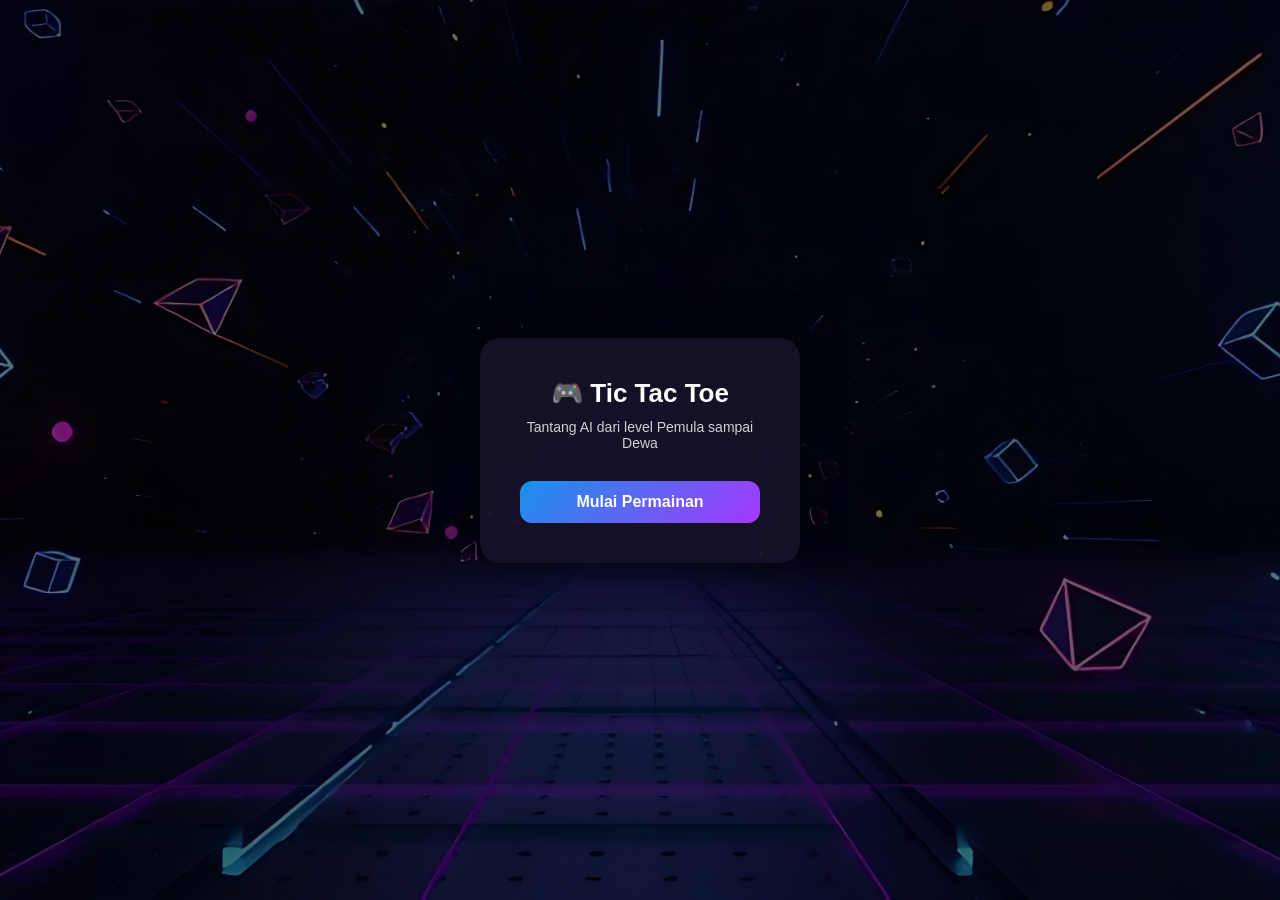
<file: index.html>
<!DOCTYPE html>
<html lang="id">
<head>
    <meta charset="UTF-8">
    <meta name="viewport" content="width=device-width, initial-scale=1.0">
    <title>TicTacToe Games</title>

    <!-- Pakai style yang sama -->
    <link rel="stylesheet" href="style.css">

    <!-- Style khusus halaman index -->
    <style>
        .home {
            min-height: 100vh;
            display: flex;
            align-items: center;
            justify-content: center;
        }

        .home-card {
            background: rgba(23, 18, 42, 0.9);
            padding: 40px;
            border-radius: 20px;
            text-align: center;
            width: 320px;
            box-shadow: 0 0 40px rgba(0,0,0,0.6);
            animation: fadeIn 1s ease;
        }

        .home-card h1 {
            font-size: 26px;
            margin-bottom: 10px;
        }

        .home-card p {
            font-size: 14px;
            opacity: 0.8;
            margin-bottom: 30px;
        }

        .start-btn {
            display: block;
            background: linear-gradient(135deg, #1892EA, #A737FF);
            padding: 12px;
            border-radius: 12px;
            text-decoration: none;
            font-weight: bold;
            transition: transform 0.3s, box-shadow 0.3s;
        }

        .start-btn:hover {
            transform: translateY(-3px) scale(1.03);
            box-shadow: 0 10px 25px rgba(167,55,255,0.4);
        }

        @keyframes fadeIn {
            from {
                opacity: 0;
                transform: translateY(20px);
            }
            to {
                opacity: 1;
                transform: translateY(0);
            }
        }
    </style>
</head>
<body>

    <section class="home">
        <div class="home-card">
            <h1>🎮 Tic Tac Toe</h1>
            <p>Tantang AI dari level Pemula sampai Dewa</p>

            <a href="game.html" class="start-btn">
                Mulai Permainan
            </a>
        </div>
    </section>

</body>
</html>
</file>
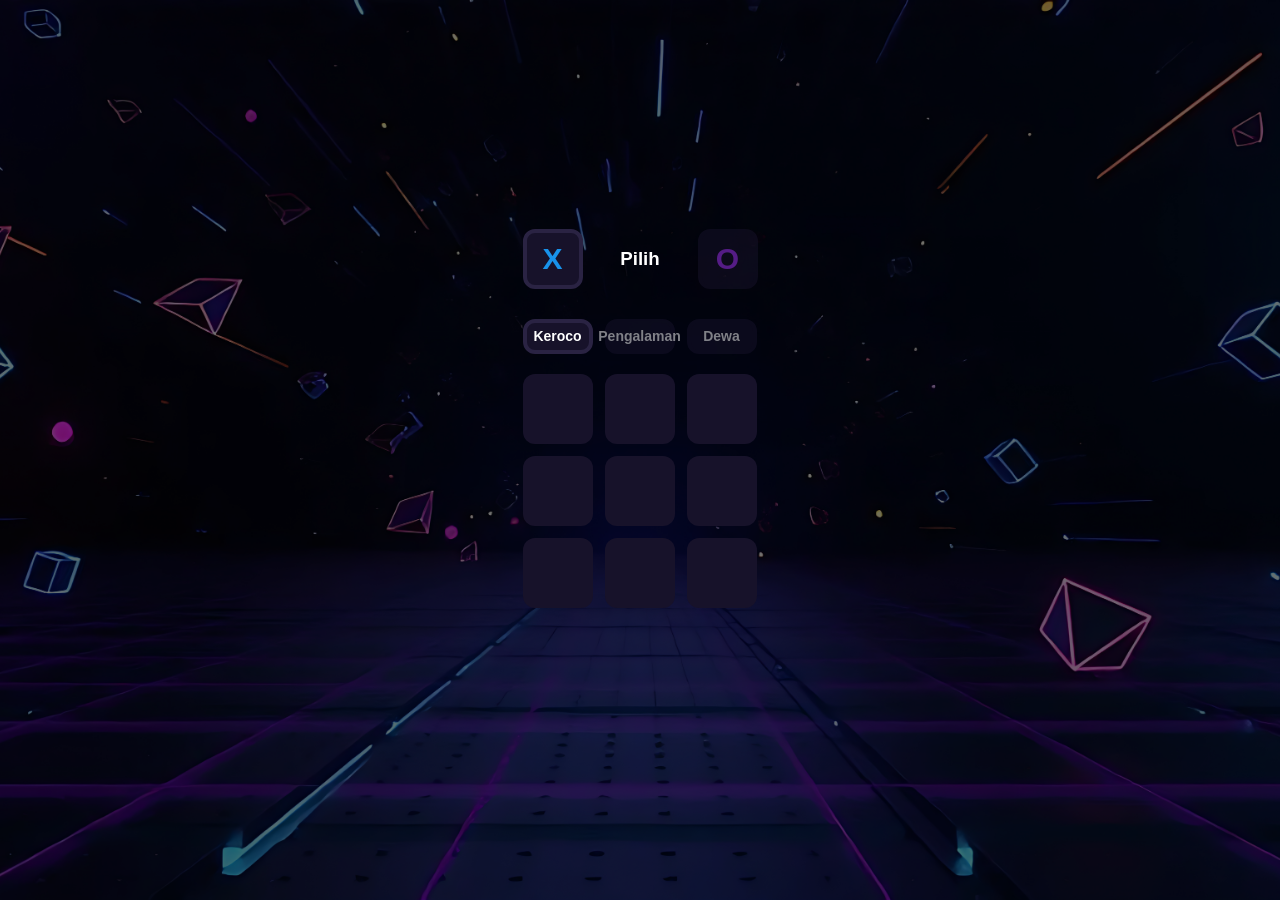
<file: Game.html>
<!DOCTYPE html>
<html lang="en">
<head>
    <meta charset="UTF-8"> 
    <!-- Mengatur encoding agar semua karakter tampil normal -->

    <meta name="viewport" content="width=device-width, initial-scale=1.0">
    <!-- Membuat tampilan responsif di HP -->

    <title>TicTacToe Games</title>

    <link rel="stylesheet" href="style.css">
    <!-- Menghubungkan file CSS -->
</head>
<body>
    
    <main>
        <!-- Container utama (tengah layar secara vertical & horizontal) -->

        <header id="header">
            <!-- Bagian untuk memilih player X atau O -->

            <div class="player player-active"
                 id="xPlayerDisplay"
                 onclick="choosePlayer('X')">
                 <!-- Tombol Player X (default aktif) -->
                 X
            </div>
            
            <h3 id="titleHeader">Pilih </h3> 
            <!-- Teks status: Pilih / X Win / O Win / Draw -->

            <div class="player"
                 id="oPlayerDisplay"
                 onclick="choosePlayer('O')">
                 <!-- Tombol Player O -->
                 O
            </div>
        </header>
        <div id="difficulty" class="difficulty-container">
            <div class="cell player-active" id="easyBtn">Keroco</div>
            <div class="cell" id="mediumBtn">Pengalaman</div>
            <div class="cell" id="hardBtn">Dewa</div>
        </div>

        <div id="board">
            <!-- Grid papan 3x3 -->
            <div class="cell"></div> <!-- 1 -->
            <div class="cell"></div> <!-- 2 -->
            <div class="cell"></div> <!-- 3 -->
            <div class="cell"></div> <!-- 4 -->
            <div class="cell"></div> <!-- 5 -->
            <div class="cell"></div> <!-- 6 -->
            <div class="cell"></div> <!-- 7 -->
            <div class="cell"></div> <!-- 8 -->
            <div class="cell"></div> <!-- 9 -->
        </div>

        <button id="restartBtn">
            <!-- Tombol restart, muncul setelah game selesai -->
            Ulang
        </button>
    </main>

    <script src="script.js"></script>
    <!-- Memuat logic game -->
</body>
</html>
</file>
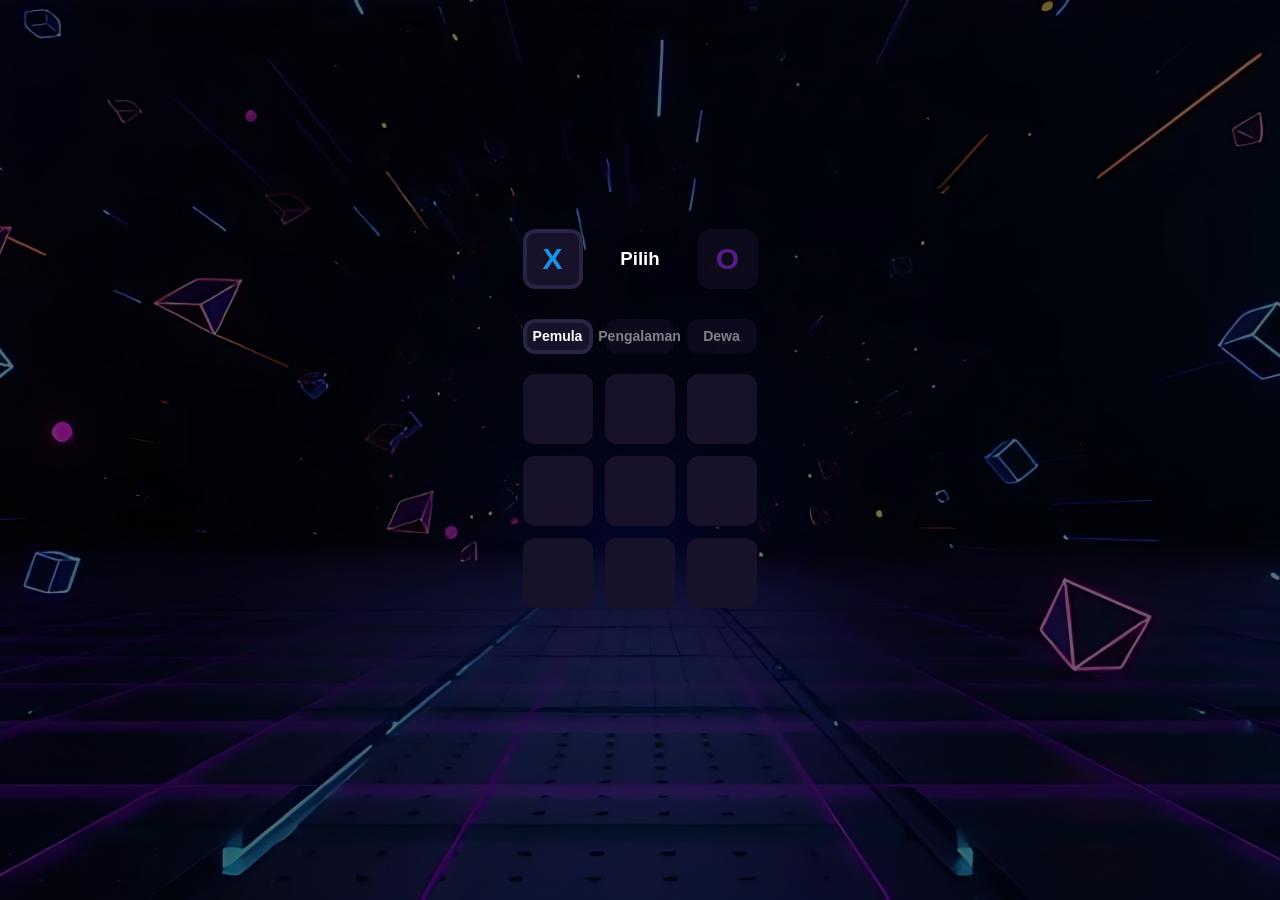
<file: game.html>
<!DOCTYPE html>
<html lang="en">
<head>
    <meta charset="UTF-8"> 
    <!-- Mengatur encoding agar semua karakter tampil normal -->

    <meta name="viewport" content="width=device-width, initial-scale=1.0">
    <!-- Membuat tampilan responsif di HP -->

    <title>TicTacToe Games</title>

    <link rel="stylesheet" href="style.css">
    <!-- Menghubungkan file CSS -->
</head>
<body>
    
    <main>
        <!-- Container utama (tengah layar secara vertical & horizontal) -->

        <header id="header">
            <!-- Bagian untuk memilih player X atau O -->

            <div class="player player-active"
                 id="xPlayerDisplay"
                 onclick="choosePlayer('X')">
                 <!-- Tombol Player X (default aktif) -->
                 X
            </div>
            
            <h3 id="titleHeader">Pilih </h3> 
            <!-- Teks status: Pilih / X Win / O Win / Draw -->

            <div class="player"
                 id="oPlayerDisplay"
                 onclick="choosePlayer('O')">
                 <!-- Tombol Player O -->
                 O
            </div>
        </header>
        <div id="difficulty" class="difficulty-container">
            <div class="cell player-active" id="easyBtn">Pemula</div>
            <div class="cell" id="mediumBtn">Pengalaman</div>
            <div class="cell" id="hardBtn">Dewa</div>
        </div>

        <div id="board">
            <!-- Grid papan 3x3 -->
            <div class="cell"></div> <!-- 1 -->
            <div class="cell"></div> <!-- 2 -->
            <div class="cell"></div> <!-- 3 -->
            <div class="cell"></div> <!-- 4 -->
            <div class="cell"></div> <!-- 5 -->
            <div class="cell"></div> <!-- 6 -->
            <div class="cell"></div> <!-- 7 -->
            <div class="cell"></div> <!-- 8 -->
            <div class="cell"></div> <!-- 9 -->
        </div>

        <button id="restartBtn">
            <!-- Tombol restart, muncul setelah game selesai -->
            Ulang
        </button>
    </main>

    <script src="script.js"></script>
    <!-- Memuat logic game -->
</body>
</html>
</file>
<file: style.css>
/* Reset dasar untuk semua elemen */
* {
    margin: 0;
    box-sizing: border-box;
    font-family: 'poppins', sans-serif;
    user-select: none; 
    /* Mencegah X/O bisa di-drag atau dipilih */

    color: white;
    /* Default warna teks putih */
}

/* Layout utama penuh layar */
main {
    
    height: 100vh;         /* memenuhi tinggi layar */
    display: flex;
    flex-direction: column;
    align-items: center;   /* center horizontal */
    justify-content: center; /* center vertical */
}

body {
    min-height: 100vh;
    background-image: url("./bg-game.jpg");
    background-size: cover;
    background-position: center;
    background-repeat: no-repeat;
    background-attachment: fixed;
}

body::before {
    content: "";
    position: fixed;
    inset: 0;
    background: rgba(0, 0, 0, 0.55);
    z-index: -1;
}


/* Header pilihan player X/O */
#header {
    display: flex;
    width: 235px;
    justify-content: space-between;
    align-items: center;
    margin-bottom: 30px;
}

/* Style untuk tombol player */
#header .player {
    background: #17122A;
    width: 60px;
    height: 60px;
    display: flex;              /* agar huruf X/O berada di tengah */
    align-items: center;
    justify-content: center;
    font-size: 30px;
    font-weight: bold;
    cursor: pointer;            /* cursor pointer = bisa di-klik */
    border-radius: 12px;
    border: solid 4px #17122A;  /* border default */
    opacity: 0.5;               /* tidak aktif */
    transition: 0.3s;           /* animasi smooth */
}

/* Efek saat cursor hover */
#header .player:hover {
    border: solid 4px #2A2343;
}

/* Player yang aktif */
#header .player-active {
    opacity: 1;                 /* lebih terang */
    border: solid 4px #2A2343;  /* border highlight */
}

/* Warna khusus untuk X */
#header #xPlayerDisplay {
    color: #1892EA;
}

/* Warna khusus untuk O */
#header #oPlayerDisplay {
    color: #A737FF;
}

#difficulty {
    display: grid;
    grid-template-columns: repeat(3, 70px);
    gap: 12px;
    margin-bottom: 20px;
    width: 235px;
}

#difficulty .cell {
    background: #17122A;
    border-radius: 12px;
    display: flex;
    align-items: center;
    justify-content: center;
    font-size: 14px;
    font-weight: bold;
    cursor: pointer;
    transition: 0.3s background;
    height: 35px;
    border: solid 4px #17122A;
    opacity: 0.5;

}

#difficulty .cell:hover {
    border: solid 4px #2A2343;
}

#difficulty .player-active {
    opacity: 1;
    border: solid 4px #2A2343;
}
/* Grid papan 3x3 */
#board {
    display: grid;
    grid-template-columns: repeat(3, 70px); /* 3 kolom */
    grid-template-rows: repeat(3, 70px);    /* 3 baris */
    gap: 12px;                               /* jarak antar kotak */
}

/* Style untuk tiap kotak (cell) */
#board .cell {
    background: #17122A;
    border-radius: 12px;
    display: flex;
    align-items: center;
    justify-content: center;
    font-size: 36px;
    font-weight: bold;
    cursor: pointer; 
    transition: 0.3s background;
}

/* Hover effect kotak */
#board .cell:hover {
    background: #2A2343;
}

/* Style tombol restart */
#restartBtn {
    margin-top: 30px;
    width: 235px;
    background: #17122A;
    padding-top: 8px;
    padding-bottom: 8px;
    border: none; 
    border-radius: 12px;
    font-weight: 600;
    font-size: 16px;
    cursor: pointer;
    transition: 0.3s background;

    visibility: hidden; /* disembunyikan sampai game selesai */
}

/* Hover tombol restart */
#restartBtn:hover {
    background: #2A2343;
}
</file>
